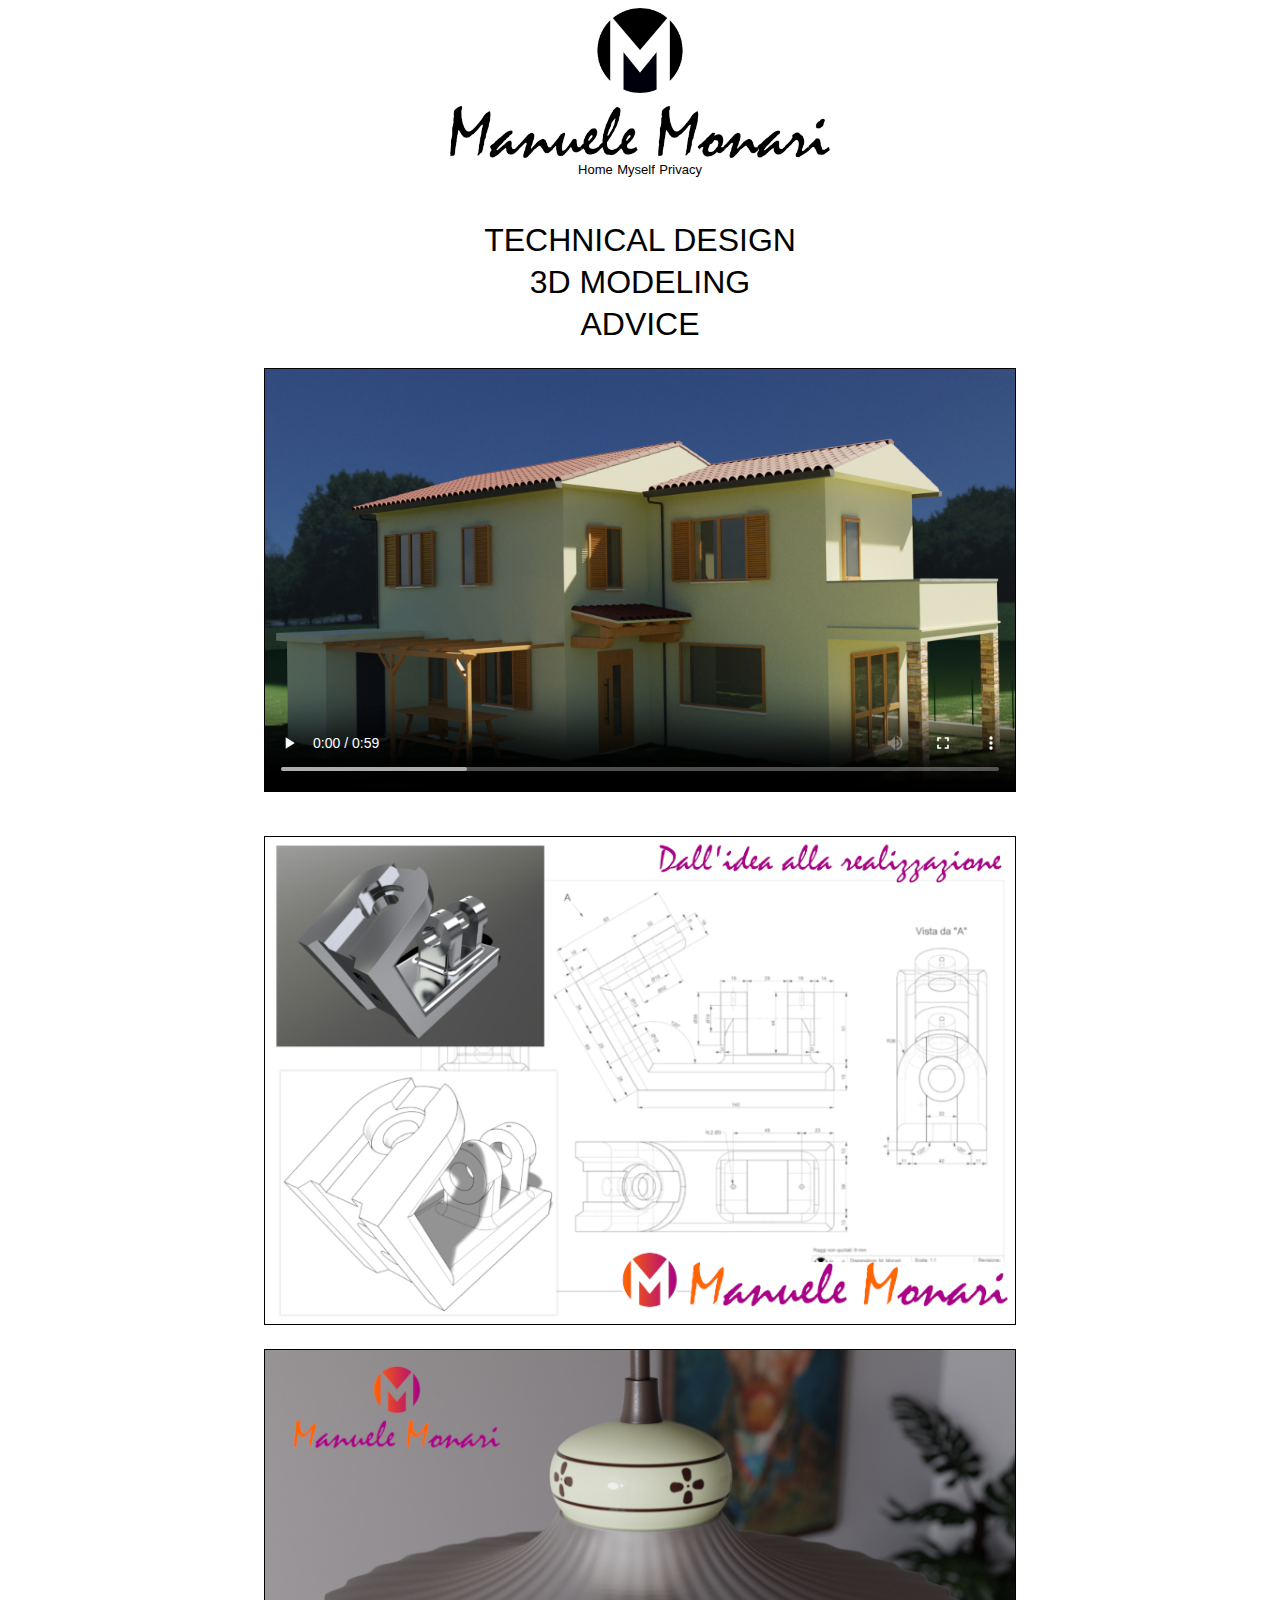
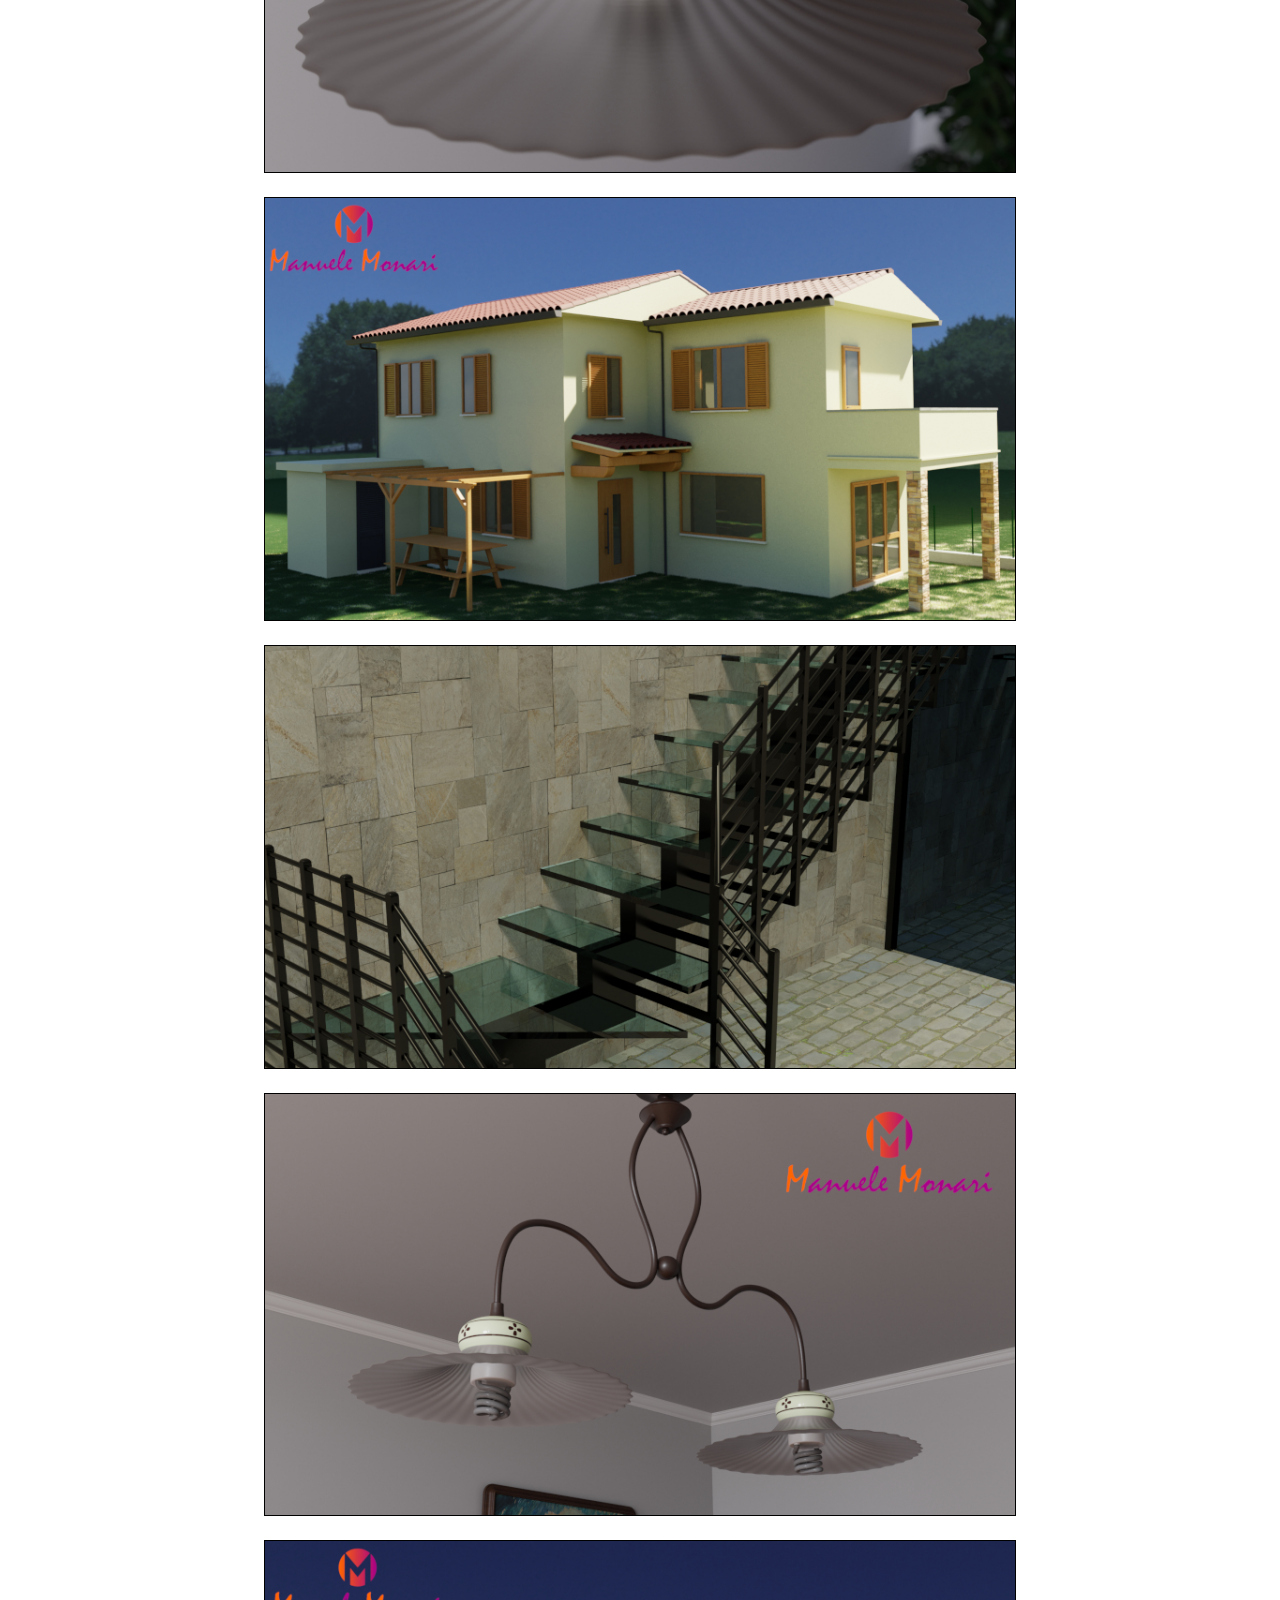
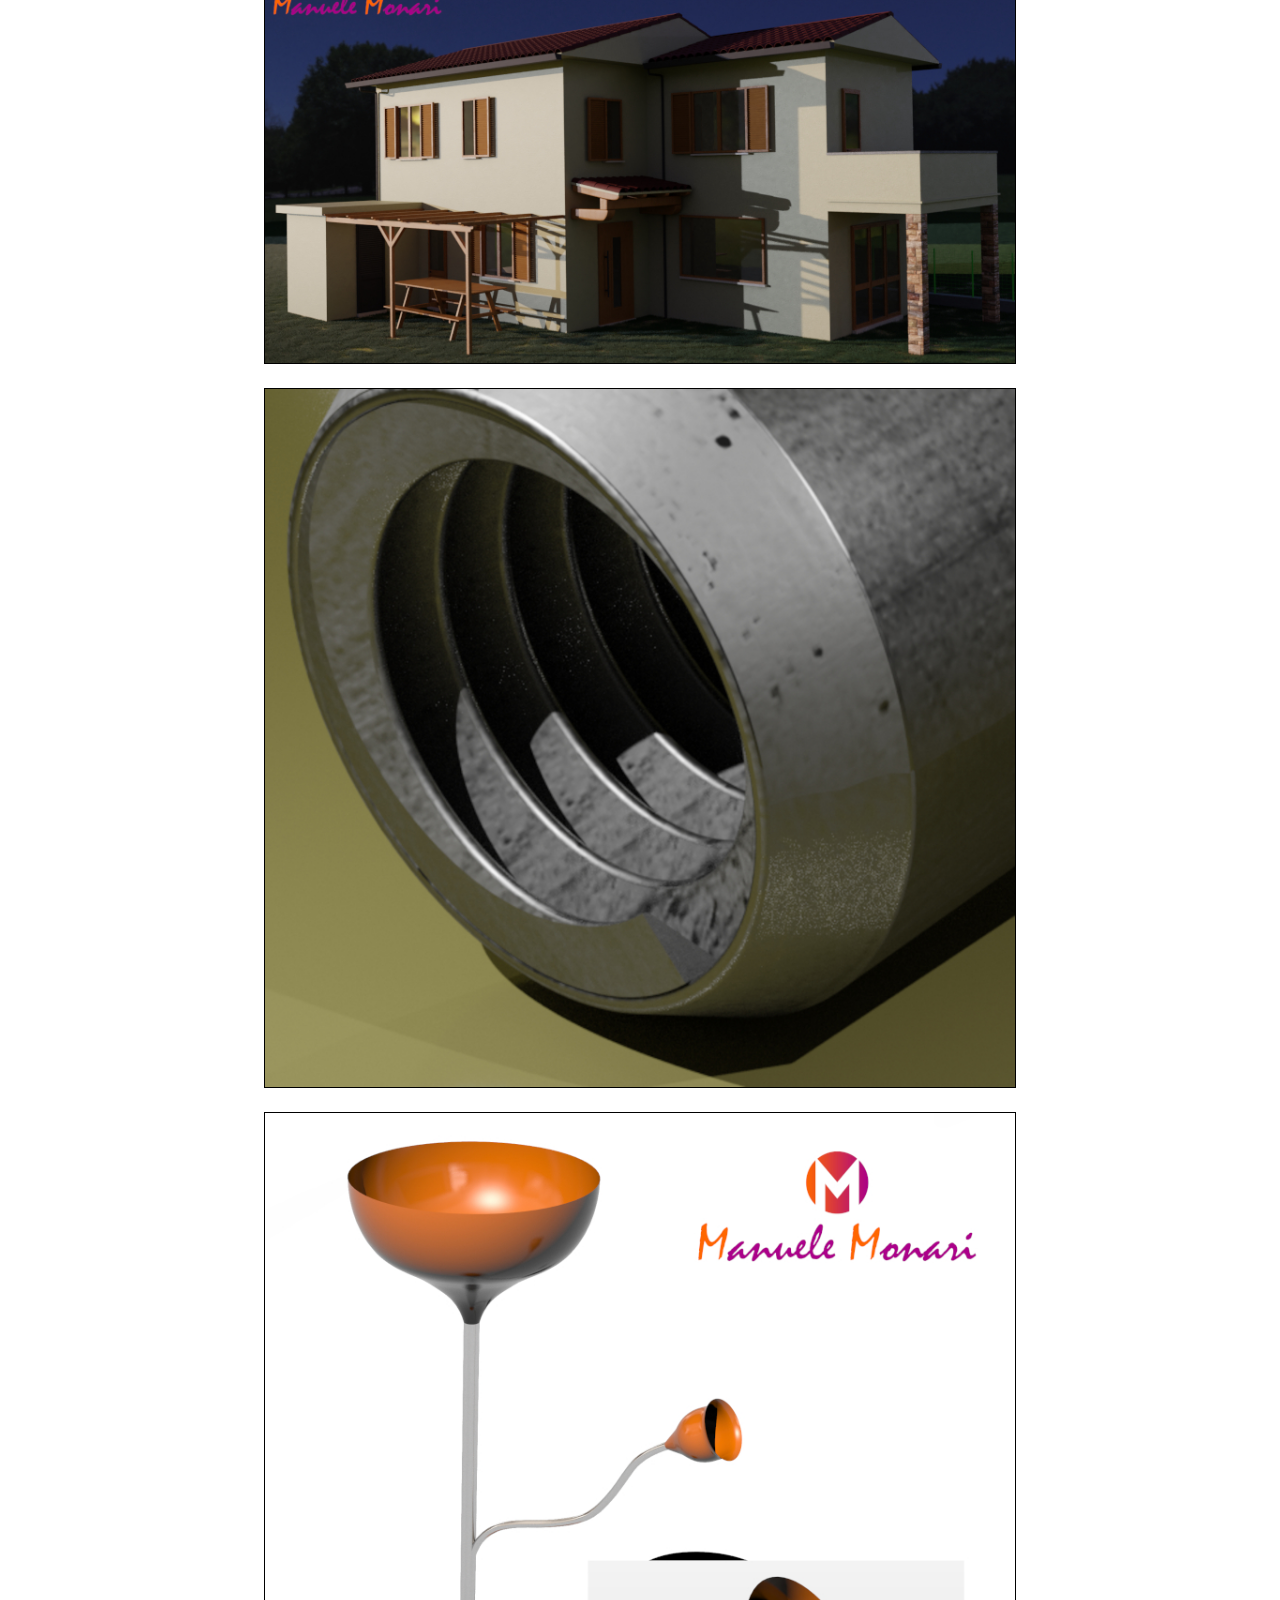
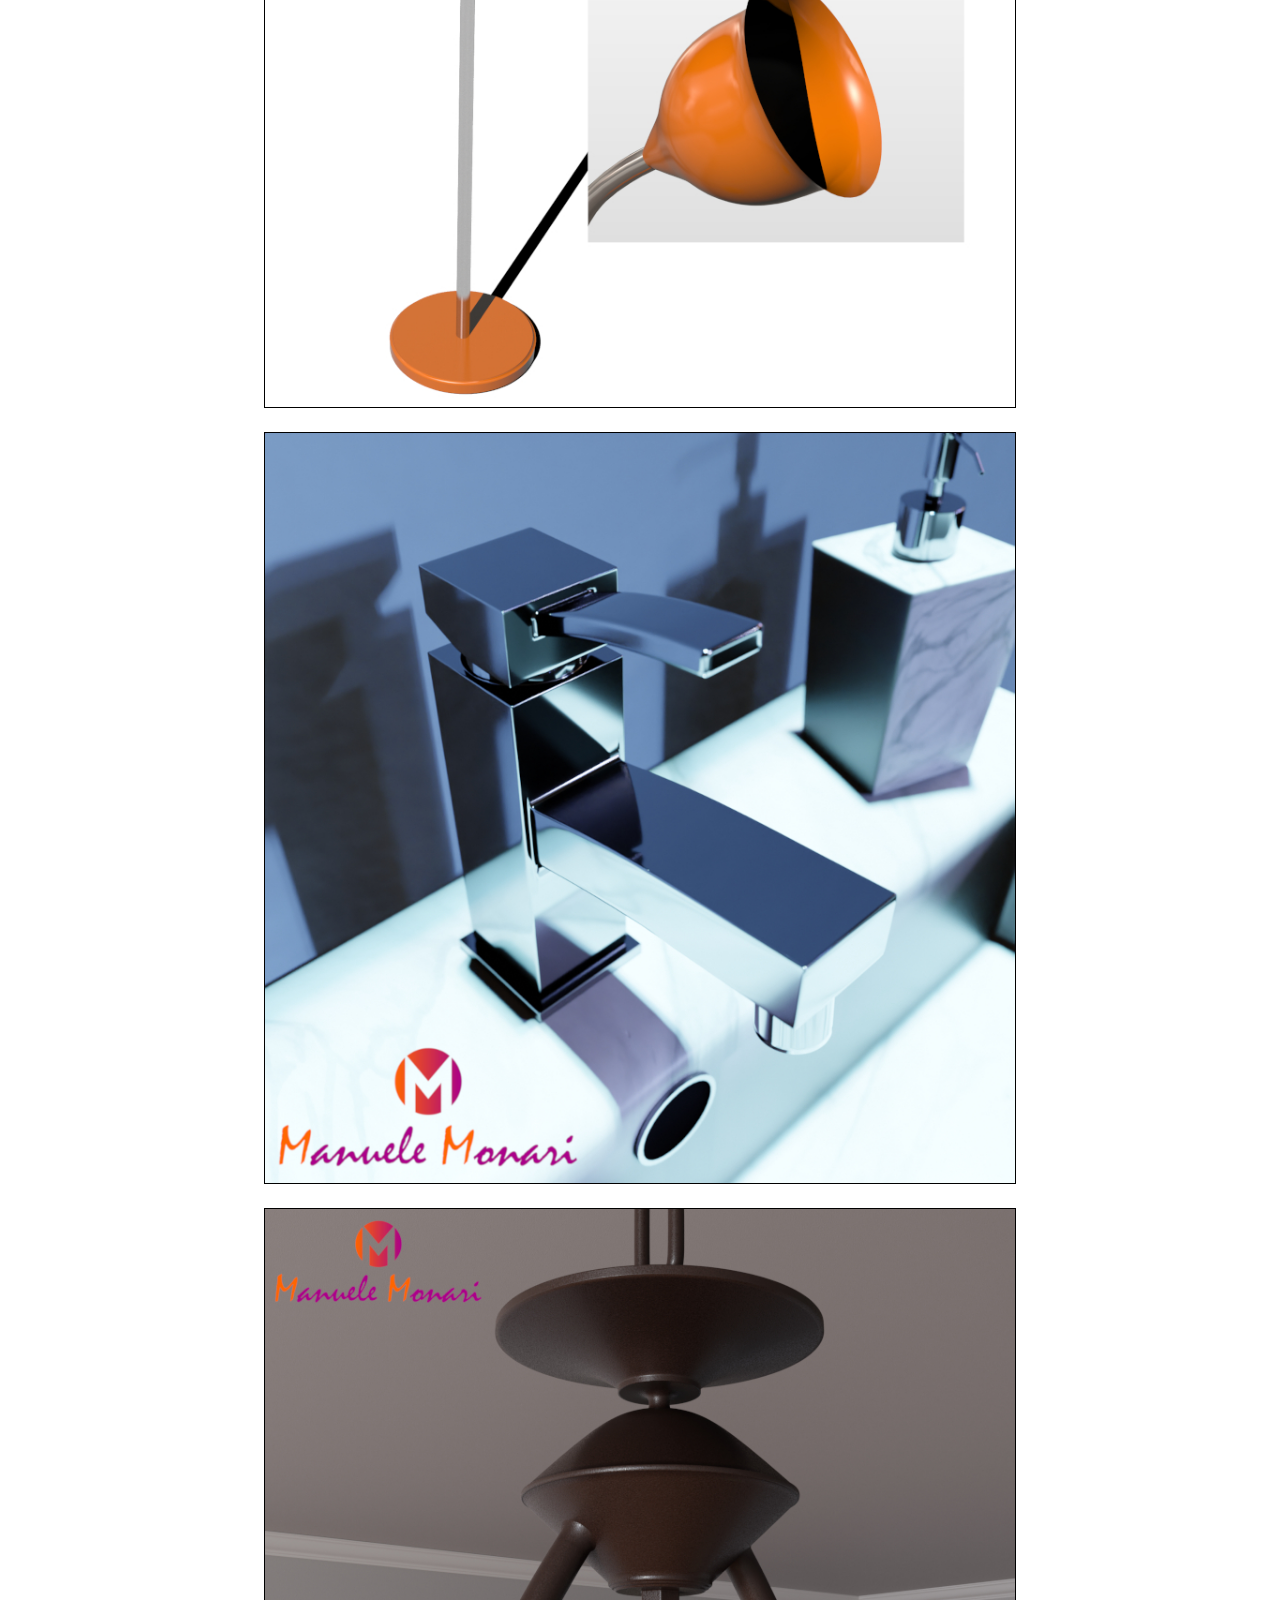
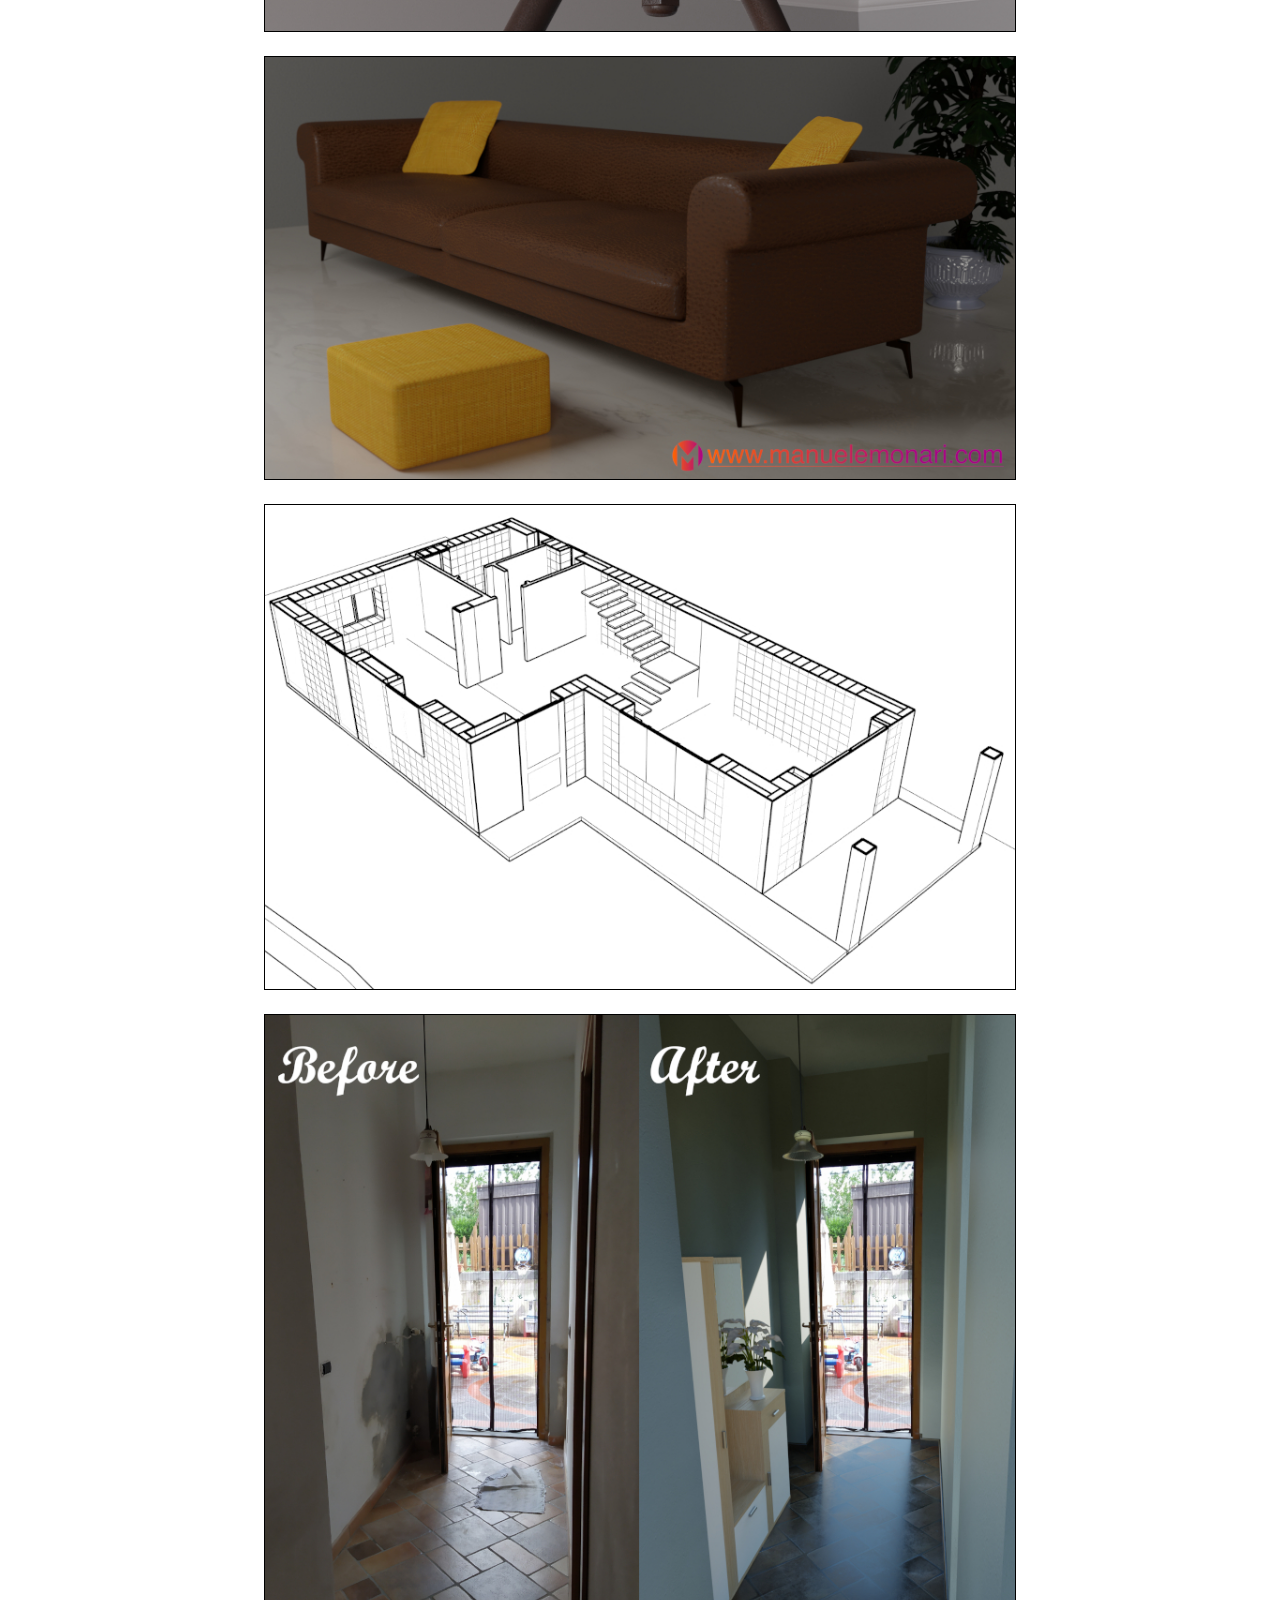
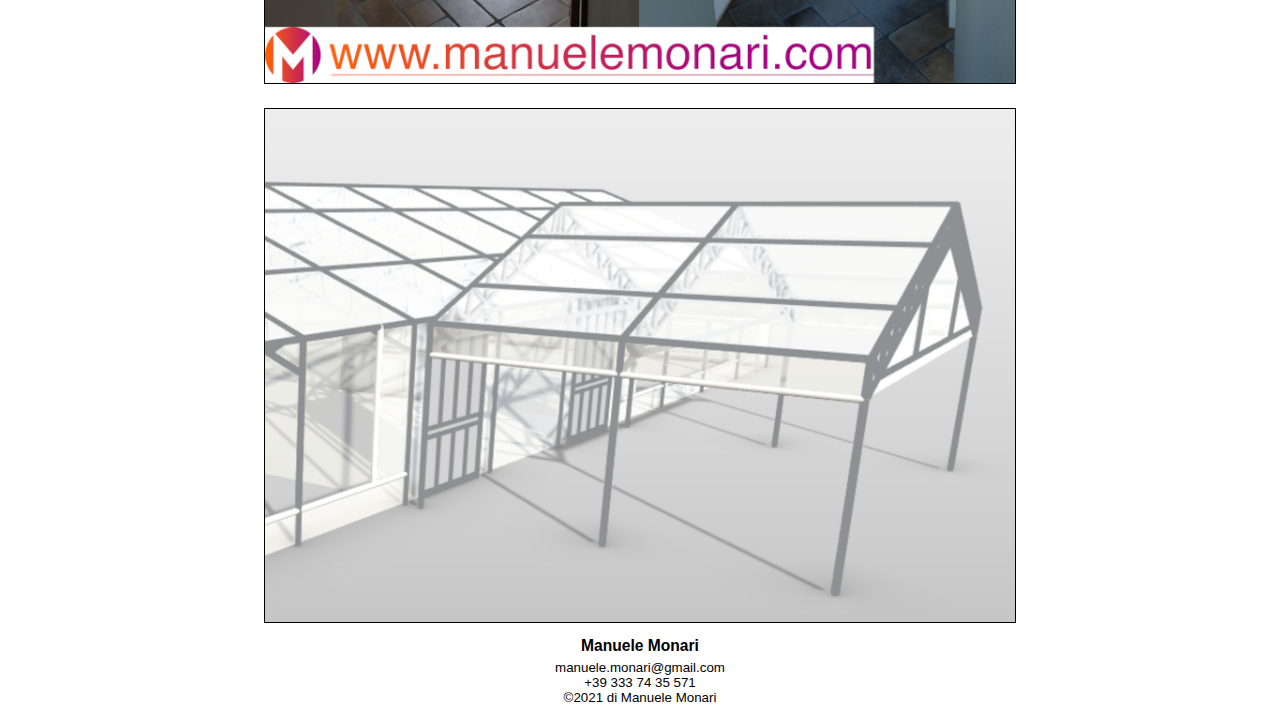
<file: Index.html>
<!DOCTYPE html>
<html lang=en>
    <head>
        <title>Manuele Monari</title>
          <link rel="icon" sizes="162x162" type="image" href="https://github.com/Manuele-84/my_site/blob/main/Immagini/Logo 2021 solo simbolo.ico">
        <link rel="stylesheet" href="styles.css">
        <meta name="viewport" content="width=device-width, initial-scale=1.0">
    </head>
    <body>
        <img class="logo" src="https://manuele-84.github.io/my_site/Immagini/Logo 2021.jpg" alt="Web Page Logo">
        <p>
            <a href="https://manuele-84.github.io/my_site/Index.html">Home</a>
            <a href="https://manuele-84.github.io/my_site/Myself.html">Myself</a>
            <a href="https://manuele-84.github.io/my_site/Privacy.html">Privacy</a>
        </p>
        <br/><br/>
        <h1>TECHNICAL DESIGN</h1>
        <h1>3D MODELING</h1>
        <h1>ADVICE</h1>
        <center>
            <video src="https://manuele-84.github.io/my_site/Immagini/Video1_light.mp4"           
            controls poster="https://manuele-84.github.io/my_site/Immagini/render_16.jpg">
              </video>
        </center>
        <div class="immagini">
            <img class="portfolio" src="https://manuele-84.github.io/my_site/Immagini/Collage 01.jpg" alt="Image">
            <img class="portfolio" src="https://manuele-84.github.io/my_site/Immagini/Render_lampadario_06_compositing.jpg" alt="Image">
            <img class="portfolio" src="https://manuele-84.github.io/my_site/Immagini/render_16_compositing.jpg" alt="Image">
            <img class="portfolio" src="https://manuele-84.github.io/my_site/Immagini/Scala_render_01.jpg" alt="Image">
            <img class="portfolio" src="https://manuele-84.github.io/my_site/Immagini/Render_lampadario_07_compositing.jpg" alt="Image">
            <img class="portfolio" src="https://manuele-84.github.io/my_site/Immagini/render_15_compositing.jpg" alt="Image">
            <img class="portfolio" src="https://manuele-84.github.io/my_site/Immagini/Nutsert blender_dettaglio.jpg" alt="Image">
            <img class="portfolio" src="https://manuele-84.github.io/my_site/Immagini/Lampada_collage.jpg" alt="Image">
            <img class="portfolio" src="https://manuele-84.github.io/my_site/Immagini/Miscelatore_05.jpg" alt="Image">
            <img class="portfolio" src="https://manuele-84.github.io/my_site/Immagini/Render_lampadario_08_compositing.jpg" alt="Image">
            <img class="portfolio" src="https://manuele-84.github.io/my_site/Immagini/Divano_comp_01.jpg" alt="Image">
            <img class="portfolio" src="https://manuele-84.github.io/my_site/Immagini/Casa_dettaglio.jpg" alt="Image">
            <img class="portfolio" src="https://manuele-84.github.io/my_site/Immagini/Corridoio.jpg" alt="Image">
            <img class="portfolio" src="https://manuele-84.github.io/my_site/Immagini/Pianta e prospetto_dettagli.jpg" alt="Image">
        </div>
        <center>
            <div class="piè_di_pagina">
                <h3>
                    Manuele Monari
                </h3>
            </div>
            <div class="piè_di_pagina">
                manuele.monari@gmail.com
            </div> 
            <div class="piè_di_pagina">
                +39 333 74 35 571
            </div> 
            <div class="piè_di_pagina">
                ©2021 di Manuele Monari
            </div> 
        </center>

    </body>
</html>
</file>
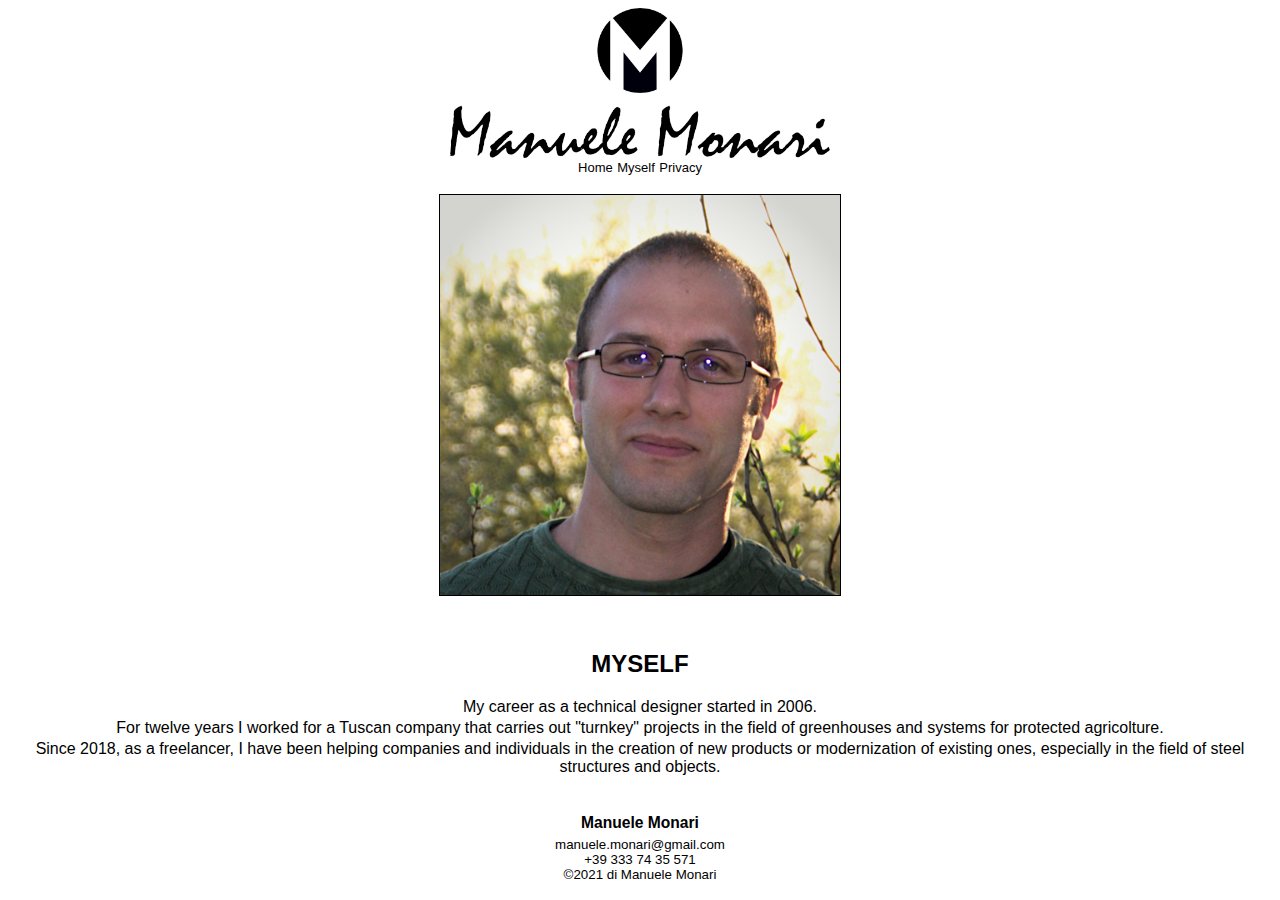
<file: Myself.html>
<!DOCTYPE html>
<html lang=en>
    <head>
        <title>Manuele Monari</title>
        <link rel="stylesheet" href="styles.css">
        <meta name="viewport" content="width=device-width, initial-scale=1.0">
    </head>
    <body>
        <center>
            <img class="logo" src="https://manuele-84.github.io/my_site/Immagini/Logo 2021.jpg" alt="Web Page Logo">
        </center>
        <a href="https://manuele-84.github.io/my_site/Index.html">Home</a>
        <a href="https://manuele-84.github.io/my_site/Myself.html">Myself</a>
        <a href="https://manuele-84.github.io/my_site/Privacy.html">Privacy</a>
        <br/><br/>
        <center>
        <img class="myself" src="https://manuele-84.github.io/my_site/Immagini/DSC_0008_profilo_light.jpg" alt="Myself portrait">
        <h2>MYSELF</h2>
        <p>
            My career as a technical designer started in 2006.
        </p>
        <p>
            For twelve years I worked for a Tuscan company that carries out "turnkey" projects in the field of
            greenhouses and systems for protected agricolture.
        </p>
        <p>
            Since 2018, as a freelancer, I have been helping companies and individuals in the creation of new
            products or modernization of existing ones, especially in the field of steel structures and objects.
        </p>
        </center>
        </div>
            <center>
            <div class="piè_di_pagina">
                <br></br>
                <h3>
                    Manuele Monari
                </h3>
            </div>
            <div class="piè_di_pagina">
                manuele.monari@gmail.com
            </div> 
            <div class="piè_di_pagina">
                +39 333 74 35 571
            </div> 
            <div class="piè_di_pagina">
                ©2021 di Manuele Monari
            </div> 
        </center>

    </body>
</html>
</file>
<file: styles.css>
a{
    font-family: 'Gill Sans', 'Gill Sans MT', Calibri, 'Trebuchet MS', sans-serif;
    font-weight: lighter;
    font-size: small;
    text-decoration: none;
    color: black;
}
.logo {
    display: block;
    margin-left: auto;
    margin-right: auto;
    width: 30%
}
.portfolio {
    width: 750px;
    margin-top: 20px;
    border: 1px solid black;
}
video {
    width: 750px;
    margin: 20px;
}
h1{
    font-family:Verdana, Geneva, Tahoma, sans-serif;
    text-align: center;
    font-weight: lighter;
    margin: 5px;
}
body{
    font-family: 'Gill Sans', 'Gill Sans MT', Calibri, 'Trebuchet MS', sans-serif;
    text-align: center;
}
.immagini {
    margin-bottom: 10px;
}
.piè_di_pagina {
    width:fit-content;
    font-size: smaller;
}
h3 {
    margin: 5px;
}
.myself {
    width: 400px;
    border: 1px solid black;
}
h2 {
    text-align: center;
    padding-top: 30px;
}
p {
    text-align: center;
    margin-bottom: 3px;
    margin-top: 2px;
}
.privacy {
    text-align: center;
}
.p_privacy {
    margin-left: 200px;
    margin-right: 200px;
    text-align: left;
}
video {
    border: 1px solid black;
}
a:hover {
    color: darkred;
}
</file>
